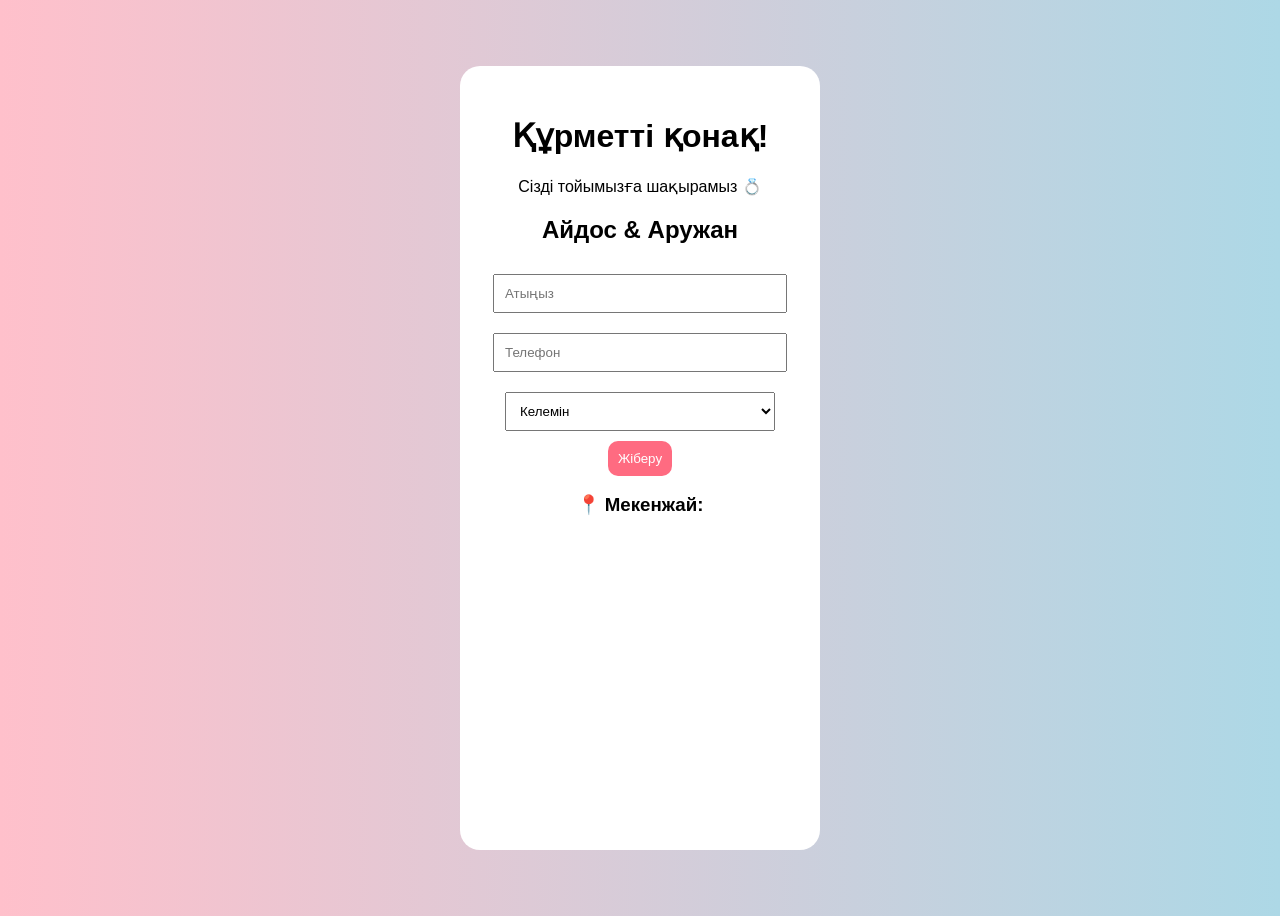
<file: index.html>
<!DOCTYPE html>
<html lang="kk">
<head>
    <meta charset="UTF-8">
    <title>Тойға шақыру</title>
    <link rel="stylesheet" href="style.css">
</head>
<body>

<div class="card">
    <h1>Құрметті қонақ!</h1>

    <p>Сізді тойымызға шақырамыз 💍</p>

    <h2>Айдос & Аружан</h2>

    <input type="text" id="name" placeholder="Атыңыз">
    <input type="text" id="phone" placeholder="Телефон">

    <select id="status">
        <option value="Иә">Келемін</option>
        <option value="Жоқ">Келе алмаймын</option>
    </select>

    <button onclick="sendData()">Жіберу</button>
    <h3>📍 Мекенжай:</h3>

<iframe 
    src="https://www.google.com/maps/place/41%C2%B031'27.2%22N+69%C2%B041'11.9%22E/@41.5241951,69.6865706,406m/data=!3m1!1e3!4m4!3m3!8m2!3d41.524227!4d69.686633?entry=ttu&g_ep=EgoyMDI2MDQxNS4wIKXMDSoASAFQAw%3D%3D"
    width="100%" 
    height="250" 
    style="border:0; border-radius:15px;" 
    allowfullscreen="" 
    loading="lazy">
</iframe>

    <p id="result"></p>
</div>

<script src="script.js"></script>
</body>
</html>
</file>
<file: style.css>
body {
    font-family: Arial;
    background: linear-gradient(to right, pink, lightblue);
    display: flex;
    justify-content: center;
    align-items: center;
    height: 100vh;
}

.card {
    background: white;
    padding: 30px;
    border-radius: 20px;
    text-align: center;
    width: 300px;
}

input, select {
    width: 90%;
    padding: 10px;
    margin: 10px 0;
}

button {
    padding: 10px;
    background: #ff6b81;
    color: white;
    border: none;
    border-radius: 10px;
}
iframe {
    margin-top: 15px;
}
</file>
